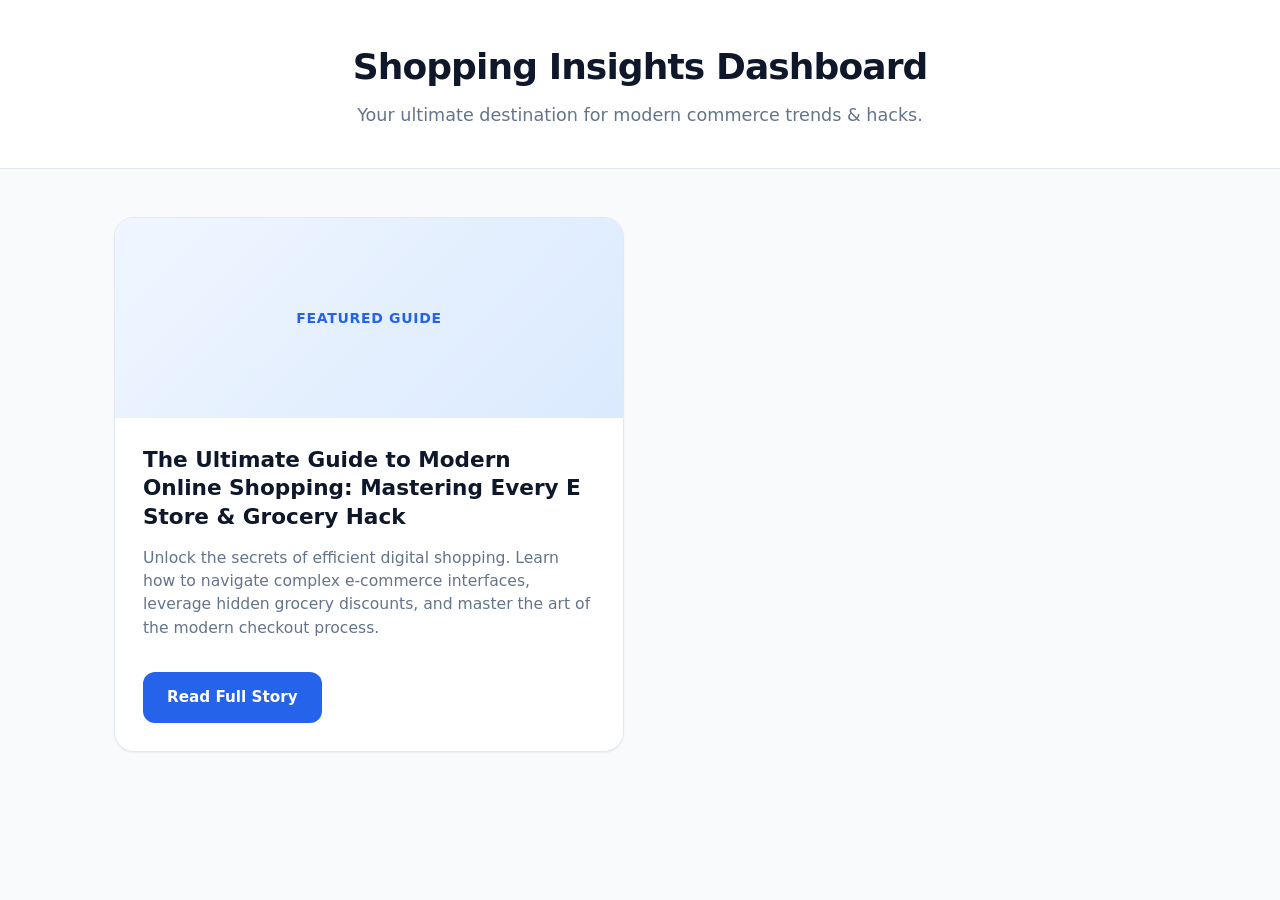
<file: blog.html>
<!DOCTYPE html>
<html lang="en">
<head>
    <meta charset="UTF-8">
    <meta name="viewport" content="width=device-width, initial-scale=1.0">
    <title>Modern Shopping Insights | E-Commerce Blog Dashboard</title>
    <meta name="description" content="Discover expert guides and hacks for online shopping, grocery savings, and mastering the digital marketplace in our modern blog dashboard.">
    <style>
        :root {
            --primary: #2563eb;
            --primary-hover: #1d4ed8;
            --bg: #f8fafc;
            --card-bg: #ffffff;
            --text-main: #1e293b;
            --text-muted: #64748b;
            --border: #e2e8f0;
            --shadow-sm: 0 1px 2px 0 rgb(0 0 0 / 0.05);
            --shadow: 0 4px 6px -1px rgb(0 0 0 / 0.1), 0 2px 4px -2px rgb(0 0 0 / 0.1);
            --shadow-lg: 0 20px 25px -5px rgb(0 0 0 / 0.1), 0 8px 10px -6px rgb(0 0 0 / 0.1);
            --transition: all 0.3s cubic-bezier(0.4, 0, 0.2, 1);
        }

        * {
            margin: 0;
            padding: 0;
            box-sizing: border-box;
        }

        body {
            font-family: 'Inter', system-ui, -apple-system, sans-serif;
            background-color: var(--bg);
            color: var(--text-main);
            line-height: 1.5;
            -webkit-font-smoothing: antialiased;
        }

        header {
            background-color: var(--card-bg);
            border-bottom: 1px solid var(--border);
            padding: 2.5rem 1rem;
            text-align: center;
            margin-bottom: 3rem;
        }

        header h1 {
            font-size: 2.25rem;
            font-weight: 800;
            color: #0f172a;
            letter-spacing: -0.025em;
        }

        header p {
            color: var(--text-muted);
            margin-top: 0.5rem;
            font-size: 1.1rem;
        }

        .container {
            max-width: 1100px;
            margin: 0 auto;
            padding: 0 1.5rem 5rem;
        }

        .blog-grid {
            display: grid;
            grid-template-columns: repeat(auto-fill, minmax(340px, 1fr));
            gap: 2rem;
        }

        .blog-card {
            background: var(--card-bg);
            border-radius: 1.25rem;
            overflow: hidden;
            border: 1px solid var(--border);
            box-shadow: var(--shadow-sm);
            transition: var(--transition);
            display: flex;
            flex-direction: column;
            cursor: pointer;
            position: relative;
        }

        .blog-card:hover {
            transform: translateY(-8px);
            box-shadow: var(--shadow-lg);
            border-color: var(--primary);
        }

        .blog-card-image {
            width: 100%;
            height: 200px;
            background: linear-gradient(135deg, #eff6ff 0%, #dbeafe 100%);
            display: flex;
            align-items: center;
            justify-content: center;
            color: var(--primary);
            font-weight: 700;
            font-size: 0.875rem;
            text-transform: uppercase;
            letter-spacing: 0.05em;
        }

        .blog-card-body {
            padding: 1.75rem;
            display: flex;
            flex-direction: column;
            flex-grow: 1;
        }

        .blog-card h2 {
            font-size: 1.35rem;
            font-weight: 700;
            color: #0f172a;
            margin-bottom: 1rem;
            line-height: 1.3;
        }

        .blog-card p {
            color: var(--text-muted);
            font-size: 0.975rem;
            margin-bottom: 2rem;
            flex-grow: 1;
        }

        .btn {
            display: inline-flex;
            align-items: center;
            justify-content: center;
            background-color: var(--primary);
            color: white;
            padding: 0.875rem 1.5rem;
            border-radius: 0.75rem;
            text-decoration: none;
            font-weight: 600;
            font-size: 0.95rem;
            transition: var(--transition);
            width: fit-content;
        }

        .btn:hover {
            background-color: var(--primary-hover);
            box-shadow: 0 4px 12px rgba(37, 99, 235, 0.2);
        }

        @media (max-width: 640px) {
            .blog-grid {
                grid-template-columns: 1fr;
            }
            header h1 {
                font-size: 1.75rem;
            }
        }
    </style>
</head>
<body>

    <header>
        <h1>Shopping Insights Dashboard</h1>
        <p>Your ultimate destination for modern commerce trends & hacks.</p>
    </header>

    <main class="container">
        <div class="blog-grid" id="blogGrid">
            <!-- Featured Blog Card -->
            <article class="blog-card">
                <div class="blog-card-image">Featured Guide</div>
                <div class="blog-card-body">
                    <h2>The Ultimate Guide to Modern Online Shopping: Mastering Every E Store & Grocery Hack</h2>
                    <p>Unlock the secrets of efficient digital shopping. Learn how to navigate complex e-commerce interfaces, leverage hidden grocery discounts, and master the art of the modern checkout process.</p>
                    <a href="blogs/modern-online-shopping-guide.html" class="btn">Read Full Story</a>
                </div>
            </article>
        </div>
    </main>

    <script>
        document.addEventListener('DOMContentLoaded', () => {
            const cards = document.querySelectorAll('.blog-card');
            
            cards.forEach(card => {
                // Click card to navigate
                card.addEventListener('click', (e) => {
                    if (e.target.tagName !== 'A') {
                        const link = card.querySelector('a').href;
                        window.location.href = link;
                    }
                });

                // Interaction: Scale effect on click
                card.addEventListener('mousedown', () => {
                    card.style.transform = 'scale(0.97) translateY(-8px)';
                });

                card.addEventListener('mouseup', () => {
                    card.style.transform = 'translateY(-8px)';
                });

                card.addEventListener('mouseleave', () => {
                    card.style.transform = '';
                });
            });
        });
    </script>
</body>
</html>
</file>
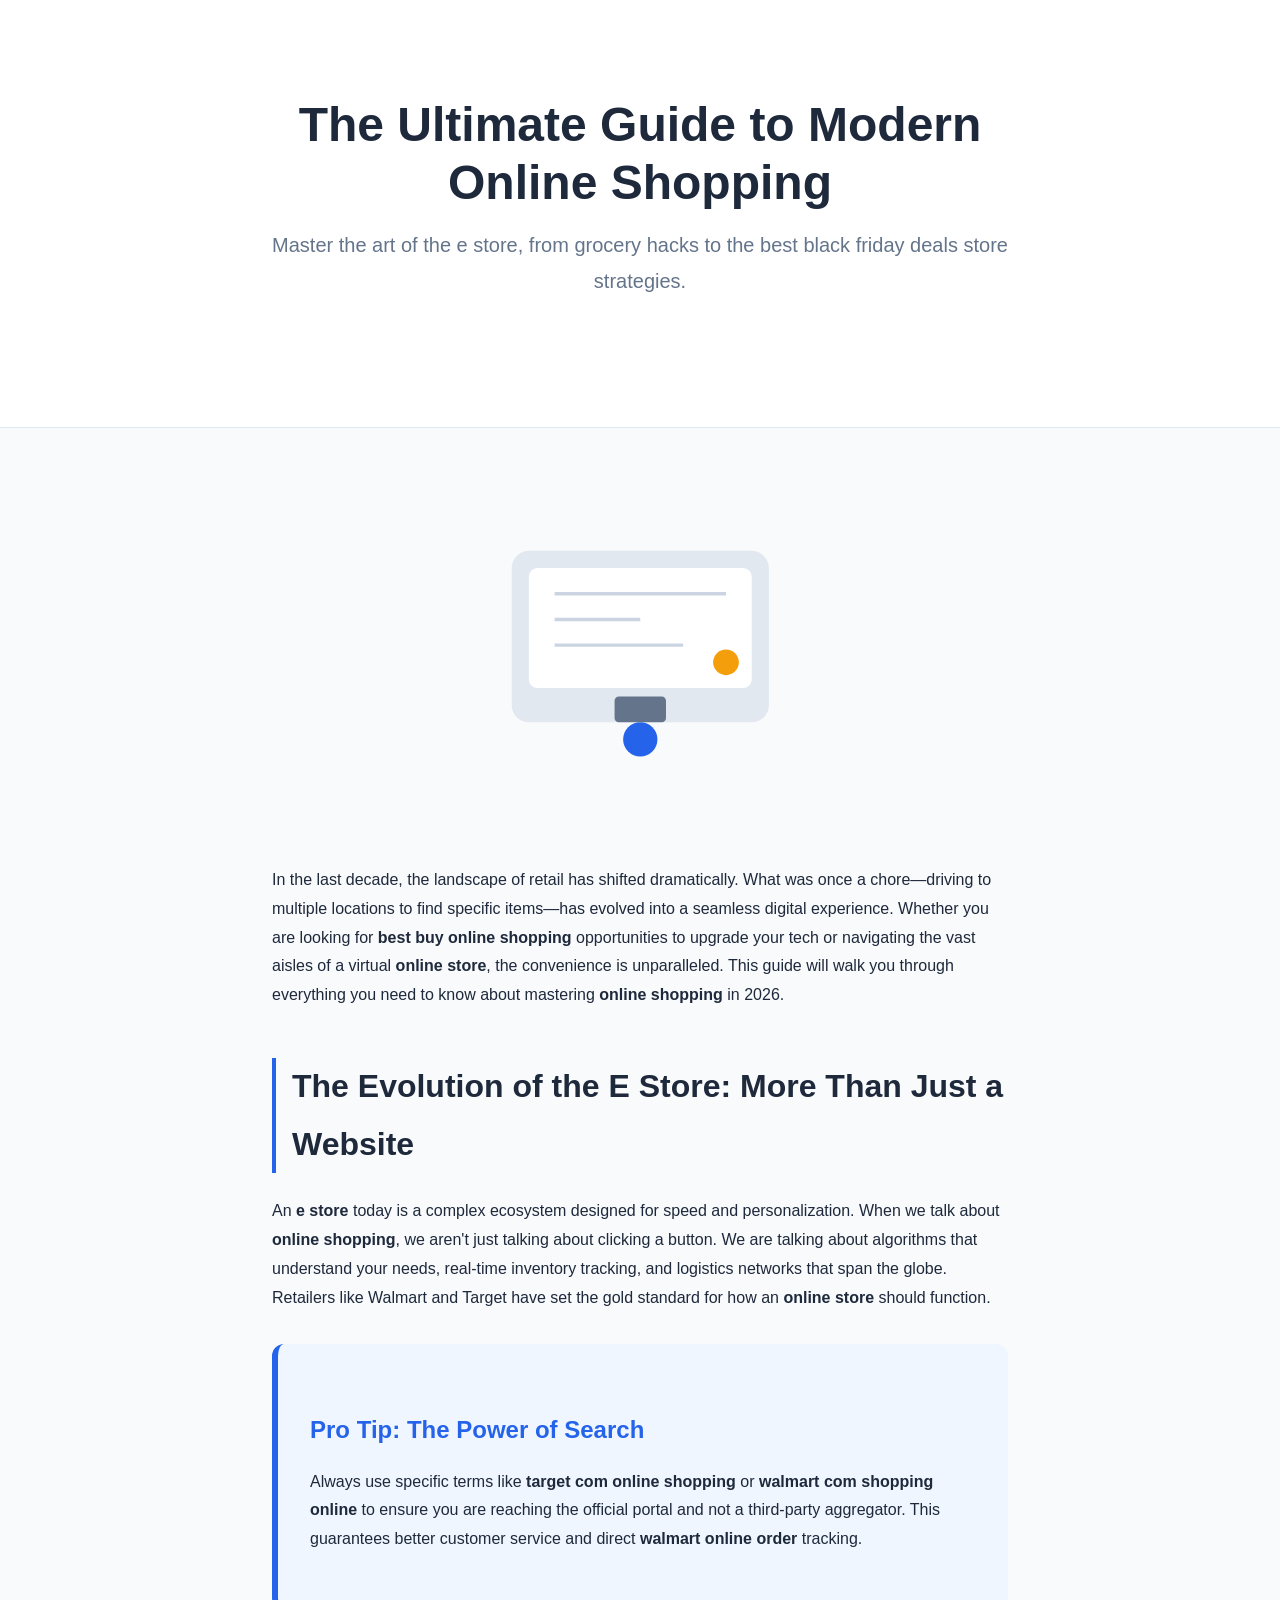
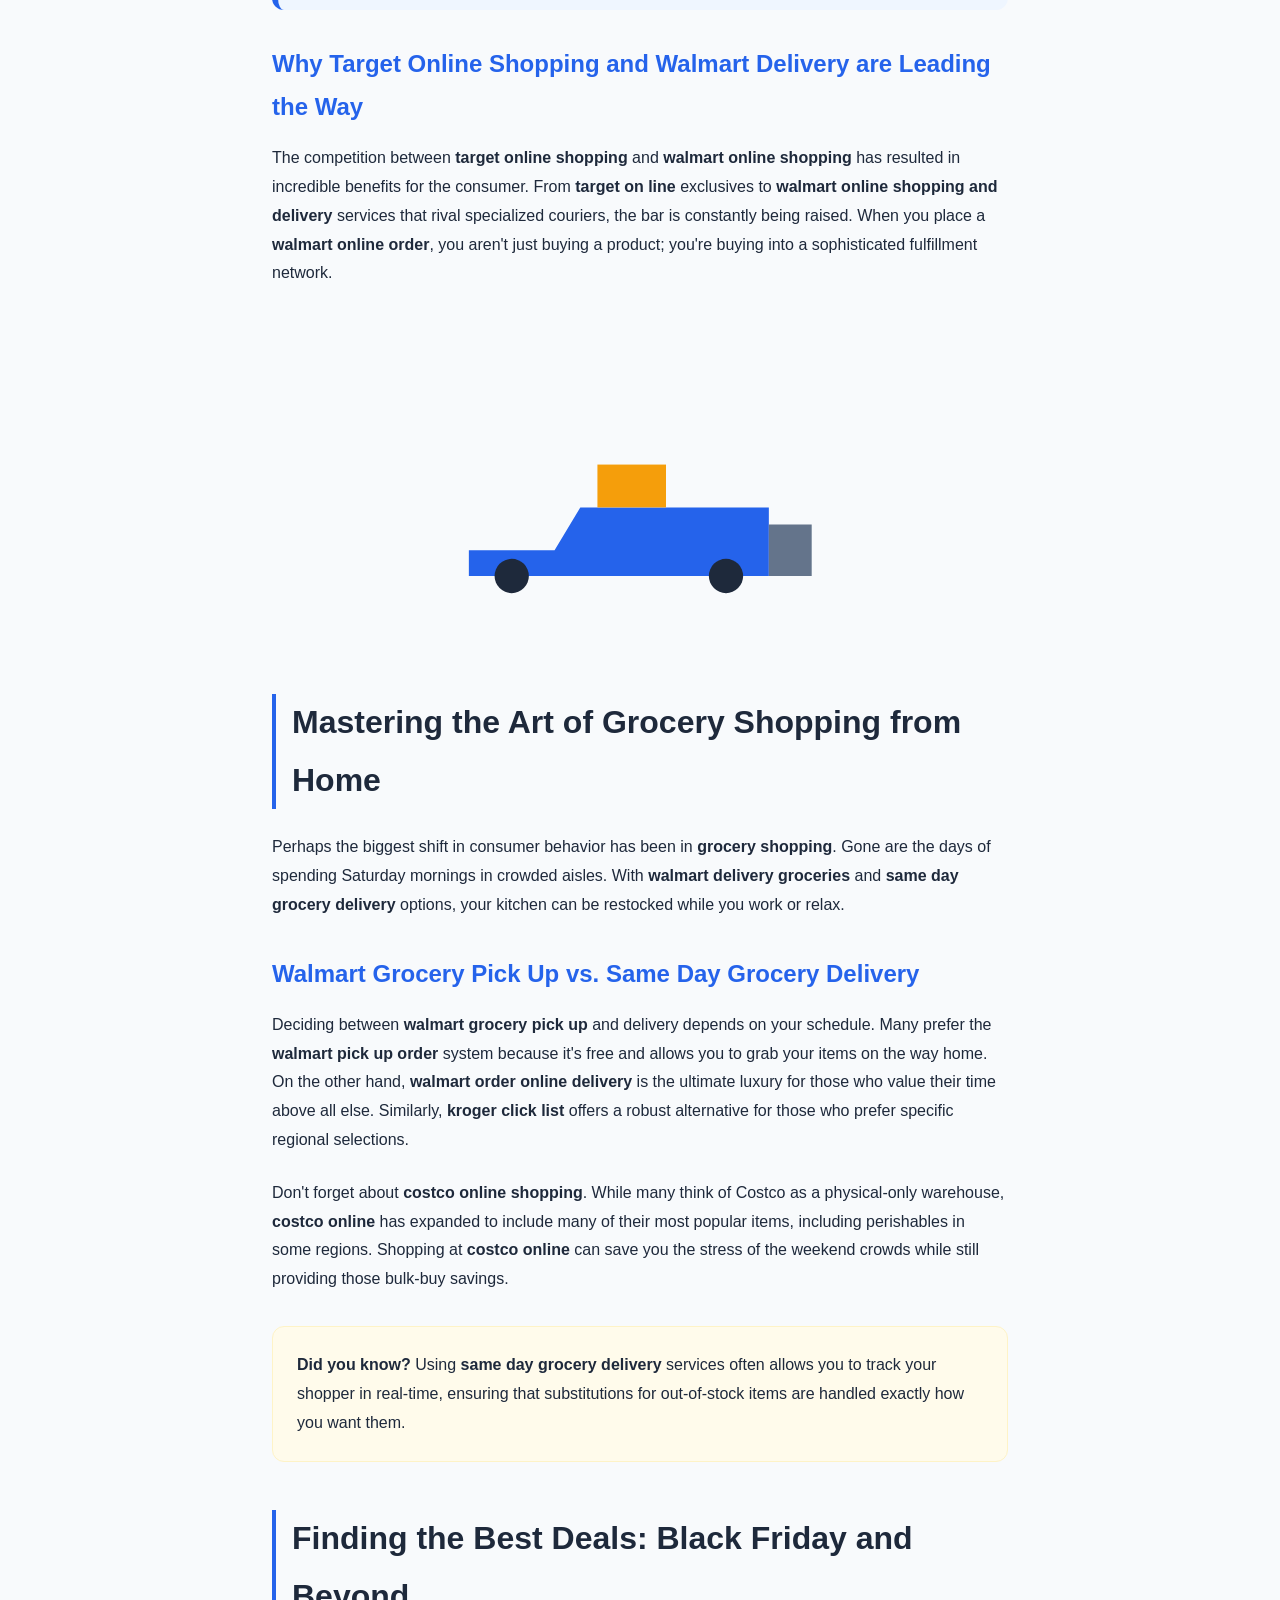
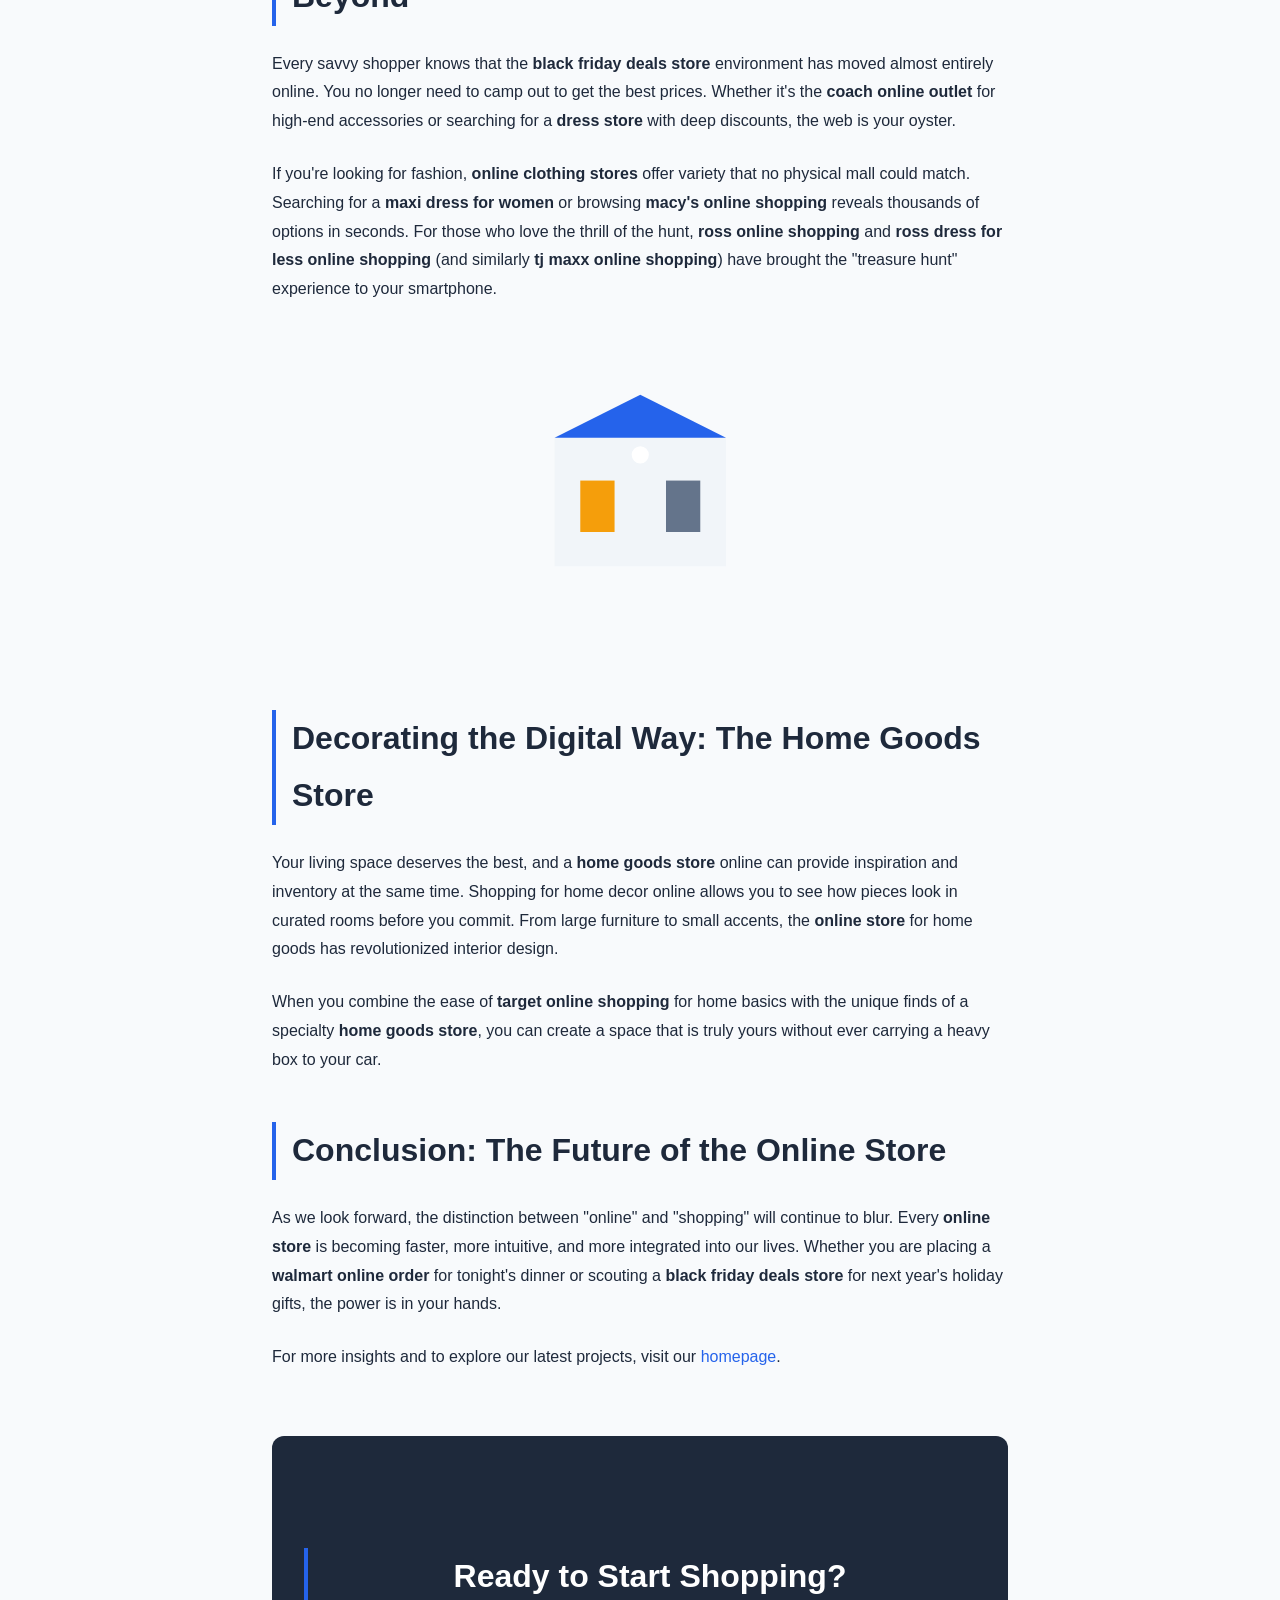
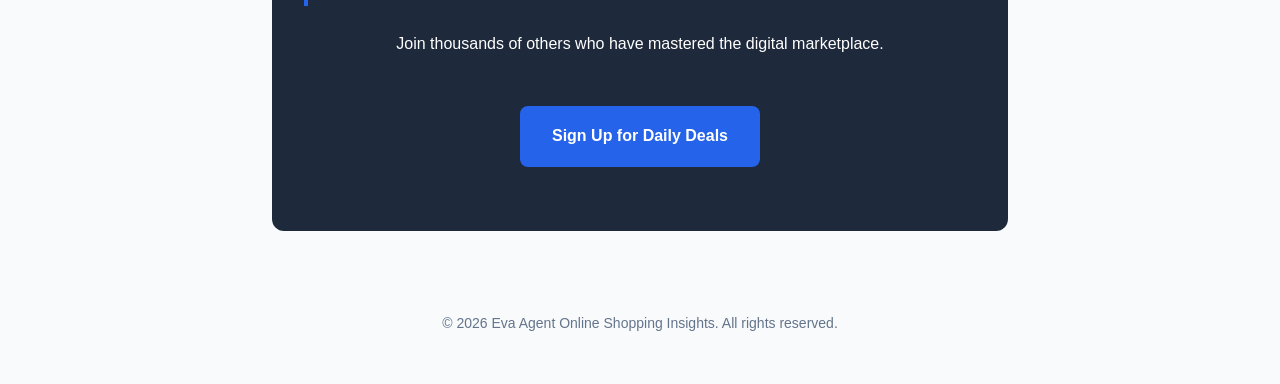
<file: blogs/modern-online-shopping-guide.html>
<!DOCTYPE html>
<html lang="en">
<head>
    <meta charset="UTF-8">
    <meta name="viewport" content="width=device-width, initial-scale=1.0">
    <title>The Ultimate Guide to Modern Online Shopping: Mastering Every E Store & Grocery Hack</title>
    <meta name="description" content="Discover how to master online shopping at Best Buy, Walmart, Target, and more. Learn the best hacks for grocery delivery, fashion deals, and SEO-optimized shopping tips.">
    <meta property="og:title" content="The Ultimate Guide to Modern Online Shopping">
    <meta property="og:description" content="Master every e store with our comprehensive guide to online shopping, from Walmart delivery to fashion deals.">
    <meta property="og:type" content="article">
    <style>
        :root {
            --primary: #2563eb;
            --secondary: #64748b;
            --accent: #f59e0b;
            --bg: #f8fafc;
            --text: #1e293b;
            --white: #ffffff;
        }

        * {
            box-sizing: border-box;
            margin: 0;
            padding: 0;
        }

        body {
            font-family: 'Segoe UI', Tahoma, Geneva, Verdana, sans-serif;
            line-height: 1.8;
            color: var(--text);
            background-color: var(--bg);
            scroll-behavior: smooth;
        }

        #progress-bar {
            position: fixed;
            top: 0;
            left: 0;
            height: 5px;
            background: var(--primary);
            width: 0%;
            z-index: 1000;
            transition: width 0.1s;
        }

        header {
            background: var(--white);
            padding: 4rem 2rem;
            text-align: center;
            border-bottom: 1px solid #e2e8f0;
        }

        .container {
            max-width: 800px;
            margin: 0 auto;
            padding: 2rem;
        }

        h1 {
            font-size: 3rem;
            margin-bottom: 1rem;
            line-height: 1.2;
            color: var(--text);
        }

        .subtitle {
            font-size: 1.25rem;
            color: var(--secondary);
            margin-bottom: 2rem;
        }

        h2 {
            font-size: 2rem;
            margin: 3rem 0 1.5rem;
            border-left: 4px solid var(--primary);
            padding-left: 1rem;
        }

        h3 {
            font-size: 1.5rem;
            margin: 2rem 0 1rem;
            color: var(--primary);
        }

        p {
            margin-bottom: 1.5rem;
        }

        .highlight-box {
            background: #eff6ff;
            border-radius: 12px;
            padding: 2rem;
            margin: 2rem 0;
            border-left: 6px solid var(--primary);
        }

        .tip-box {
            background: #fffbeb;
            border: 1px solid #fef3c7;
            border-radius: 12px;
            padding: 1.5rem;
            margin: 2rem 0;
        }

        .svg-container {
            text-align: center;
            margin: 3rem 0;
        }

        svg {
            max-width: 100%;
            height: auto;
            max-height: 300px;
        }

        .cta {
            text-align: center;
            padding: 4rem 2rem;
            background: var(--text);
            color: var(--white);
            border-radius: 12px;
            margin-top: 4rem;
        }

        .cta a {
            display: inline-block;
            background: var(--primary);
            color: var(--white);
            padding: 1rem 2rem;
            text-decoration: none;
            border-radius: 8px;
            font-weight: bold;
            margin-top: 1.5rem;
            transition: transform 0.3s ease;
        }

        .cta a:hover {
            transform: scale(1.05);
        }

        footer {
            text-align: center;
            padding: 3rem;
            color: var(--secondary);
            font-size: 0.875rem;
        }

        .internal-link {
            color: var(--primary);
            text-decoration: none;
            font-weight: 500;
        }

        .internal-link:hover {
            text-decoration: underline;
        }

        @media (max-width: 640px) {
            h1 { font-size: 2rem; }
            .container { padding: 1rem; }
        }
    </style>
</head>
<body>

    <div id="progress-bar"></div>

    <header>
        <div class="container">
            <h1>The Ultimate Guide to Modern Online Shopping</h1>
            <p class="subtitle">Master the art of the e store, from grocery hacks to the best black friday deals store strategies.</p>
        </div>
    </header>

    <div class="container">
        <div class="svg-container">
            <!-- Illustration: Online Shopping -->
            <svg viewBox="0 0 500 350" xmlns="http://www.w3.org/2000/svg">
                <rect x="100" y="50" width="300" height="200" rx="20" fill="#e2e8f0" />
                <rect x="120" y="70" width="260" height="140" rx="10" fill="#ffffff" />
                <circle cx="250" cy="270" r="20" fill="#2563eb" />
                <rect x="220" y="220" width="60" height="30" rx="5" fill="#64748b" />
                <path d="M150 100 H350 M150 130 H250 M150 160 H300" stroke="#cbd5e1" stroke-width="4" />
                <circle cx="350" cy="180" r="15" fill="#f59e0b" />
            </svg>
        </div>

        <p>In the last decade, the landscape of retail has shifted dramatically. What was once a chore—driving to multiple locations to find specific items—has evolved into a seamless digital experience. Whether you are looking for <strong>best buy online shopping</strong> opportunities to upgrade your tech or navigating the vast aisles of a virtual <strong>online store</strong>, the convenience is unparalleled. This guide will walk you through everything you need to know about mastering <strong>online shopping</strong> in 2026.</p>

        <h2>The Evolution of the E Store: More Than Just a Website</h2>
        <p>An <strong>e store</strong> today is a complex ecosystem designed for speed and personalization. When we talk about <strong>online shopping</strong>, we aren't just talking about clicking a button. We are talking about algorithms that understand your needs, real-time inventory tracking, and logistics networks that span the globe. Retailers like Walmart and Target have set the gold standard for how an <strong>online store</strong> should function.</p>

        <div class="highlight-box">
            <h3>Pro Tip: The Power of Search</h3>
            <p>Always use specific terms like <strong>target com online shopping</strong> or <strong>walmart com shopping online</strong> to ensure you are reaching the official portal and not a third-party aggregator. This guarantees better customer service and direct <strong>walmart online order</strong> tracking.</p>
        </div>

        <h3>Why Target Online Shopping and Walmart Delivery are Leading the Way</h3>
        <p>The competition between <strong>target online shopping</strong> and <strong>walmart online shopping</strong> has resulted in incredible benefits for the consumer. From <strong>target on line</strong> exclusives to <strong>walmart online shopping and delivery</strong> services that rival specialized couriers, the bar is constantly being raised. When you place a <strong>walmart online order</strong>, you aren't just buying a product; you're buying into a sophisticated fulfillment network.</p>

        <div class="svg-container">
            <!-- Illustration: Delivery/Logistics -->
            <svg viewBox="0 0 500 350" xmlns="http://www.w3.org/2000/svg">
                <path d="M50 250 L150 250 L180 200 L400 200 L400 280 L50 280 Z" fill="#2563eb" />
                <circle cx="100" cy="280" r="20" fill="#1e293b" />
                <circle cx="350" cy="280" r="20" fill="#1e293b" />
                <rect x="200" y="150" width="80" height="50" fill="#f59e0b" />
                <path d="M400 220 L450 220 L450 280 L400 280 Z" fill="#64748b" />
            </svg>
        </div>

        <h2>Mastering the Art of Grocery Shopping from Home</h2>
        <p>Perhaps the biggest shift in consumer behavior has been in <strong>grocery shopping</strong>. Gone are the days of spending Saturday mornings in crowded aisles. With <strong>walmart delivery groceries</strong> and <strong>same day grocery delivery</strong> options, your kitchen can be restocked while you work or relax.</p>

        <h3>Walmart Grocery Pick Up vs. Same Day Grocery Delivery</h3>
        <p>Deciding between <strong>walmart grocery pick up</strong> and delivery depends on your schedule. Many prefer the <strong>walmart pick up order</strong> system because it's free and allows you to grab your items on the way home. On the other hand, <strong>walmart order online delivery</strong> is the ultimate luxury for those who value their time above all else. Similarly, <strong>kroger click list</strong> offers a robust alternative for those who prefer specific regional selections.</p>

        <p>Don't forget about <strong>costco online shopping</strong>. While many think of Costco as a physical-only warehouse, <strong>costco online</strong> has expanded to include many of their most popular items, including perishables in some regions. Shopping at <strong>costco online</strong> can save you the stress of the weekend crowds while still providing those bulk-buy savings.</p>

        <div class="tip-box">
            <strong>Did you know?</strong> Using <strong>same day grocery delivery</strong> services often allows you to track your shopper in real-time, ensuring that substitutions for out-of-stock items are handled exactly how you want them.
        </div>

        <h2>Finding the Best Deals: Black Friday and Beyond</h2>
        <p>Every savvy shopper knows that the <strong>black friday deals store</strong> environment has moved almost entirely online. You no longer need to camp out to get the best prices. Whether it's the <strong>coach online outlet</strong> for high-end accessories or searching for a <strong>dress store</strong> with deep discounts, the web is your oyster.</p>

        <p>If you're looking for fashion, <strong>online clothing stores</strong> offer variety that no physical mall could match. Searching for a <strong>maxi dress for women</strong> or browsing <strong>macy's online shopping</strong> reveals thousands of options in seconds. For those who love the thrill of the hunt, <strong>ross online shopping</strong> and <strong>ross dress for less online shopping</strong> (and similarly <strong>tj maxx online shopping</strong>) have brought the "treasure hunt" experience to your smartphone.</p>

        <div class="svg-container">
            <!-- Illustration: Fashion/Shopping -->
            <svg viewBox="0 0 500 350" xmlns="http://www.w3.org/2000/svg">
                <rect x="150" y="100" width="200" height="150" fill="#f1f5f9" />
                <path d="M150 100 L250 50 L350 100 Z" fill="#2563eb" />
                <rect x="180" y="150" width="40" height="60" fill="#f59e0b" />
                <rect x="280" y="150" width="40" height="60" fill="#64748b" />
                <circle cx="250" cy="120" r="10" fill="#ffffff" />
            </svg>
        </div>

        <h2>Decorating the Digital Way: The Home Goods Store</h2>
        <p>Your living space deserves the best, and a <strong>home goods store</strong> online can provide inspiration and inventory at the same time. Shopping for home decor online allows you to see how pieces look in curated rooms before you commit. From large furniture to small accents, the <strong>online store</strong> for home goods has revolutionized interior design.</p>

        <p>When you combine the ease of <strong>target online shopping</strong> for home basics with the unique finds of a specialty <strong>home goods store</strong>, you can create a space that is truly yours without ever carrying a heavy box to your car.</p>

        <h2>Conclusion: The Future of the Online Store</h2>
        <p>As we look forward, the distinction between "online" and "shopping" will continue to blur. Every <strong>online store</strong> is becoming faster, more intuitive, and more integrated into our lives. Whether you are placing a <strong>walmart online order</strong> for tonight's dinner or scouting a <strong>black friday deals store</strong> for next year's holiday gifts, the power is in your hands.</p>

        <p>For more insights and to explore our latest projects, visit our <a href="https://chandrajuek396.github.io/Tiny_Test/" class="internal-link">homepage</a>.</p>

        <div class="cta">
            <h2>Ready to Start Shopping?</h2>
            <p>Join thousands of others who have mastered the digital marketplace.</p>
            <a href="#">Sign Up for Daily Deals</a>
        </div>
    </div>

    <footer>
        &copy; 2026 Eva Agent Online Shopping Insights. All rights reserved.
    </footer>

    <script>
        // Reading Progress Bar
        window.onscroll = function() {
            var winScroll = document.body.scrollTop || document.documentElement.scrollTop;
            var height = document.documentElement.scrollHeight - document.documentElement.clientHeight;
            var scrolled = (winScroll / height) * 100;
            document.getElementById("progress-bar").style.width = scrolled + "%";
        };

        // Small button hover effect logging (interactivity requirement)
        const ctaButton = document.querySelector('.cta a');
        ctaButton.addEventListener('mouseenter', () => {
            console.log('User interested in deals!');
        });
    </script>
</body>
</html>
</file>
